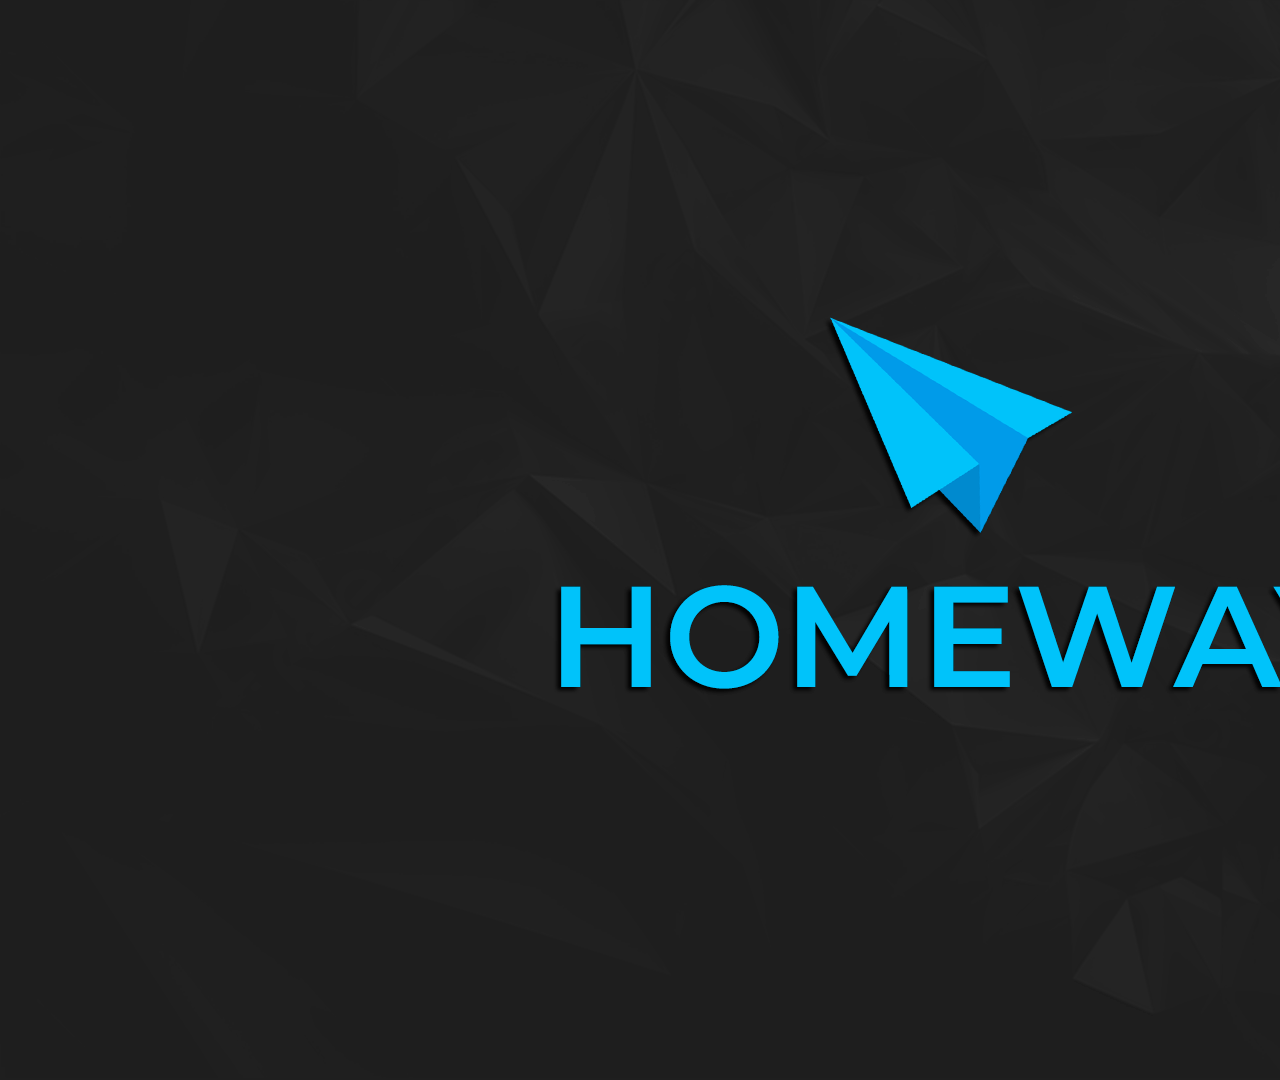
<file: index.html>
<html>
	<head>
	    <title>Homeway</title>
	    <link rel="stylesheet" type="text/css" href="style.css">
	</head>
	
	<body>
	    <img src="homeway_wallpaper.png" alt="Растянутое изображение">
	</body>
</html>
</file>
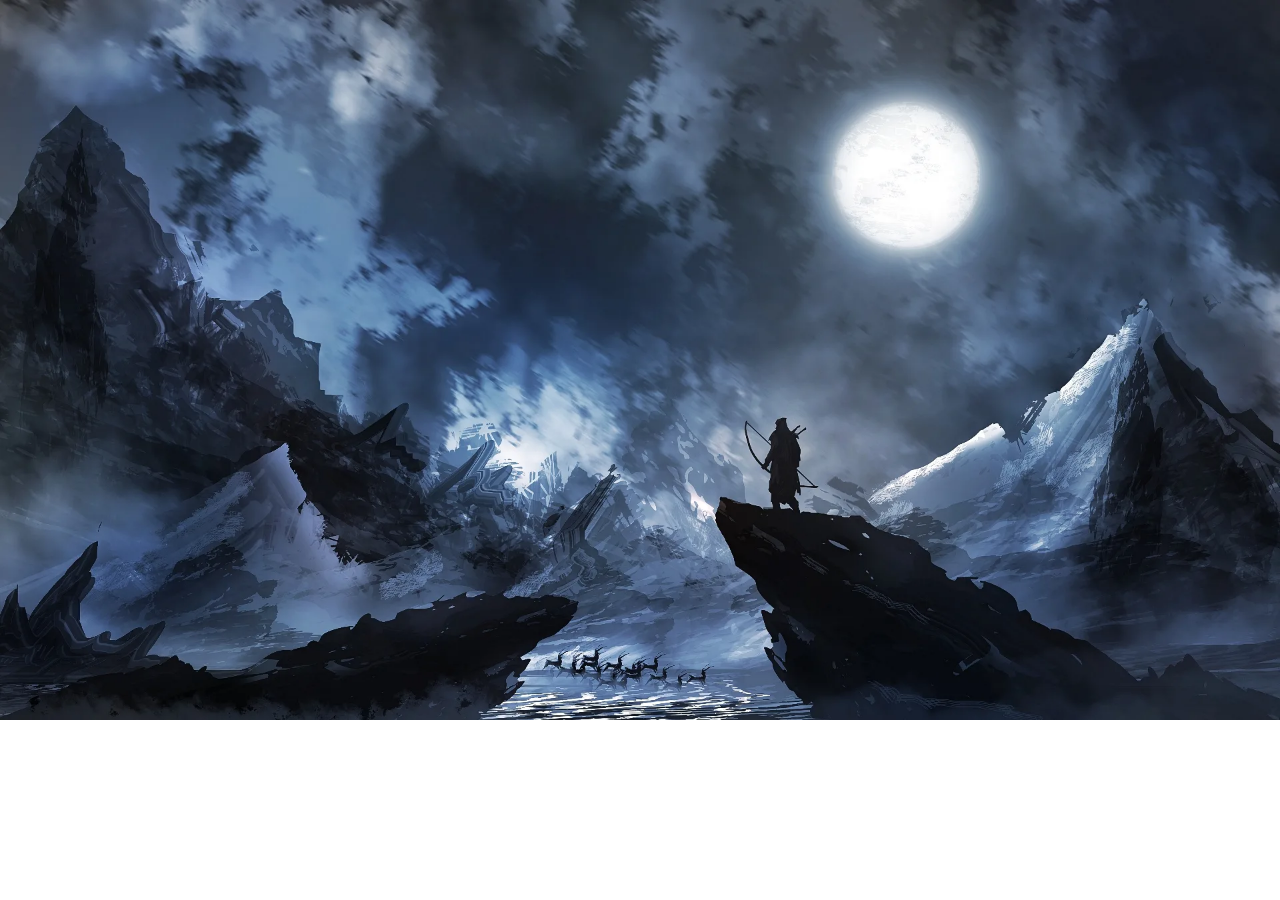
<file: archeum.html>
<!DOCTYPE html>
<html>
 <head>
  <meta charset="utf-8">
  <title>Растягиваемый фон</title>
  <audio src="music_for_archeum.mp3" autoplay></audio>
  <style>
   body {
    background: url(archeum.png) no-repeat;
    -moz-background-size: 100%; /* Firefox 3.6+ */
    -webkit-background-size: 100%; /* Safari 3.1+ и Chrome 4.0+ */
    -o-background-size: 100%; /* Opera 9.6+ */
    background-size: 100%; /* Современные браузеры */
   }
  </style>
 </head>
 <body>
 </body>
</html>
</file>
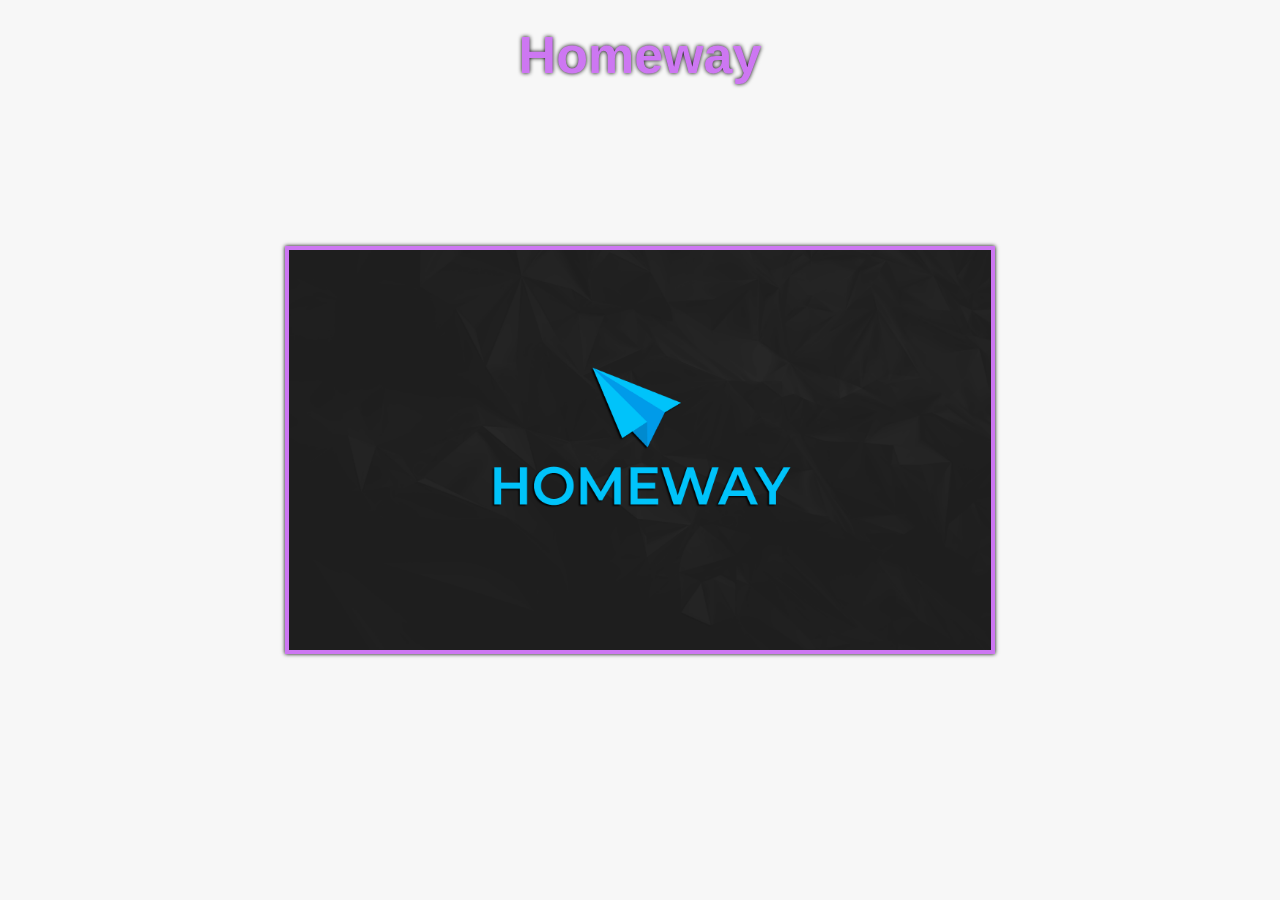
<file: homeway.html>
<html>
	<head>
		<title>[RUS]</title>
		<link rel="stylesheet" type="text/css" href="style.css">
	</head>
	
	<body>
		<main>
			<div class="block-header">
				<h1>Homeway</h1>
			</div>
			<div class="block-img">
				<img src="homeway_wallpaper.png" width="702" height="400">
			</div>
		</main>
	</body>
</html>
</file>
<file: style.css>
body { 
	margin: 0; 
	padding: 0; 
	background-color: #f7f7f7;
}

.block-header h1 {
    text-align: center;
    margin-top: 25px;
    font-size: 52px;
    color: #cd77f2;
	font-family: Arial;
    text-shadow: black 0 0 4px;
}

.block-img {
    width: 100%;
    height: 100%;
    position: fixed;
    top: 0;
    left: 0;
    display: flex;
    align-items: center;
    align-content: center; 
    justify-content: center; 
    overflow: auto;  
}

.block-img img {
    display: block;
	border: solid #cd77f2 4px;
    box-shadow: 0 0 4px black;
}
</file>
